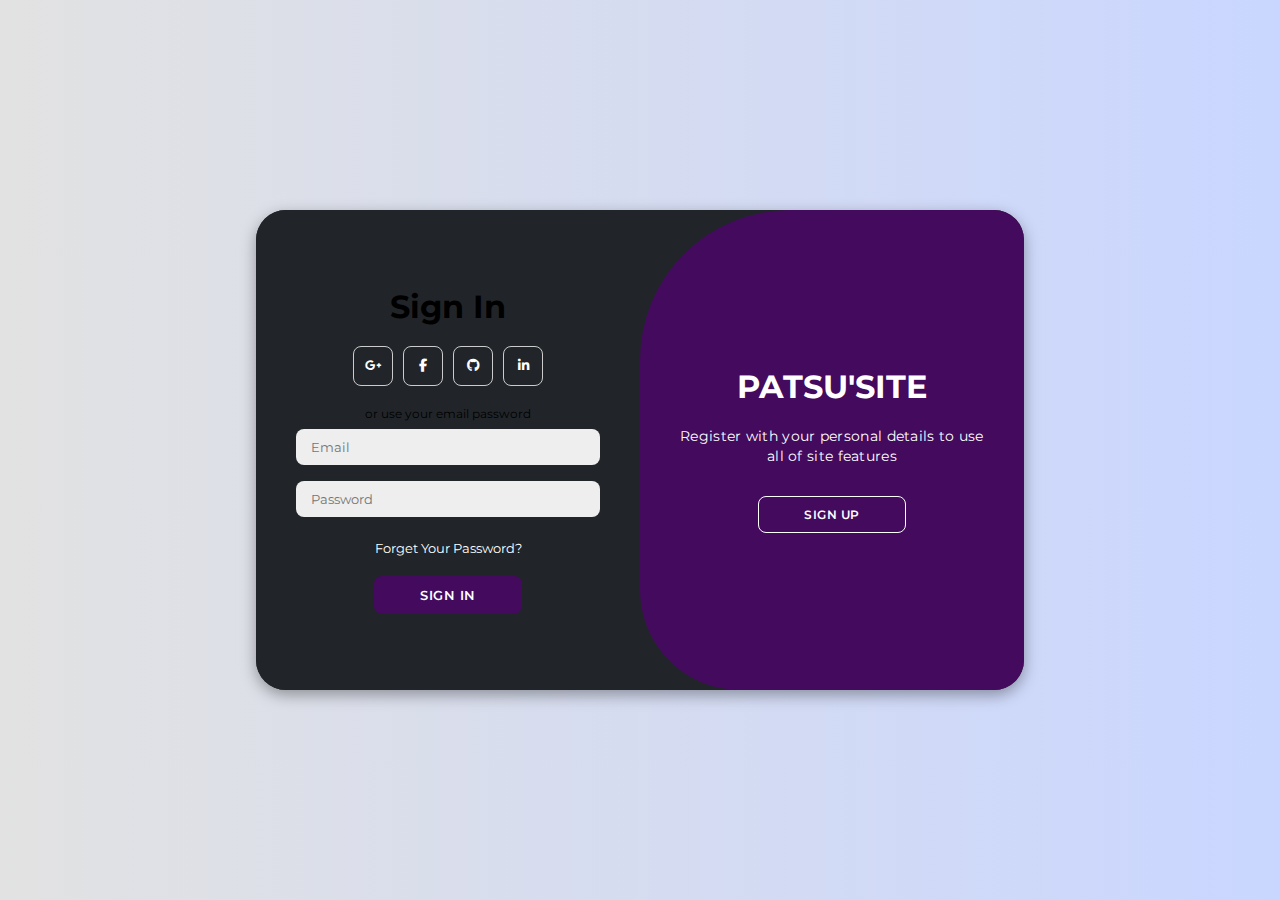
<file: index.html>
<!DOCTYPE html>
<html lang="en">

<head>
    <meta charset="UTF-8">
    <meta name="viewport" content="width=device-width, initial-scale=1.0">
    <link rel="stylesheet" href="https://cdnjs.cloudflare.com/ajax/libs/font-awesome/6.4.2/css/all.min.css">
    <link rel="stylesheet" href="styles.css">
    <title>Modern Login Page | AsmrProg</title>
</head>

<body>

    <div class="container" id="container">
        <div class="form-container sign-up">
            <form>
                <h1>Create Account</h1>
                <div class="social-icons">
                    <a href="#" class="icon"><i class="fa-brands fa-google-plus-g"></i></a>
                    <a href="#" class="icon"><i class="fa-brands fa-facebook-f"></i></a>
                    <a href="#" class="icon"><i class="fa-brands fa-github"></i></a>
                    <a href="#" class="icon"><i class="fa-brands fa-linkedin-in"></i></a>
                </div>
                <span>or use your email for registeration</span>
                <input type="text" placeholder="Name">
                <input type="email" placeholder="Email">
                <input type="password" placeholder="Password">
                <button>Sign Up</button>
            </form>
        </div>
        <div class="form-container sign-in">
            <form>
                <h1>Sign In</h1>
                <div class="social-icons">
                    <a href="#" class="icon"><i class="fa-brands fa-google-plus-g"></i></a>
                    <a href="#" class="icon"><i class="fa-brands fa-facebook-f"></i></a>
                    <a href="#" class="icon"><i class="fa-brands fa-github"></i></a>
                    <a href="#" class="icon"><i class="fa-brands fa-linkedin-in"></i></a>
                </div>
                <span>or use your email password</span>
                <input type="email" placeholder="Email">
                <input type="password" placeholder="Password">
                <a href="#">Forget Your Password?</a>
                <button><a href="home.html">Sign In</a></button>
            </form>
        </div>
        <div class="toggle-container">
            <div class="toggle">
                <div class="toggle-panel toggle-left">
                    <h1>Welcome Back!</h1>
                    <p>Enter your personal details to use all of site features</p>
                    <button class="hidden" id="login">Sign In</button>
                </div>
                <div class="toggle-panel toggle-right">
                    <h1>PATSU'SITE</h1>
                    <p>Register with your personal details to use all of site features</p>
                    <button class="hidden" id="register">Sign Up</button>
                </div>
            </div>
        </div>
    </div>

    <script src="scripts.js"></script>
</body>

</html>
</file>
<file: styles.css>
@import url('https://fonts.googleapis.com/css2?family=Montserrat:wght@300;400;500;600;700&display=swap');
body{
    background-color: #c9d6ff;
    background: linear-gradient(to right, #e2e2e2, #c9d6ff);
    display: flex;
    align-items: center;
    justify-content: center;
    flex-direction: column;
    height: 100vh;
}

.container{
    background-color: #fff;
    border-radius: 30px;
    box-shadow: 0 5px 15px rgba(0, 0, 0, 0.35);
    position: relative;
    overflow: hidden;
    width: 768px;
    max-width: 100%;
    min-height: 480px;
}

.container p{
    font-size: 14px;
    line-height: 20px;
    letter-spacing: 0.3px;
    margin: 20px 0;
}

.container span{
    font-size: 12px;
}

.container a{
    color: #333;
    font-size: 13px;
    text-decoration: none;
    margin: 15px 0 10px;
}

.container button{
    background-color: #512da8;
    color: #fff;
    font-size: 12px;
    padding: 10px 45px;
    border: 1px solid transparent;
    border-radius: 8px;
    font-weight: 600;
    letter-spacing: 0.5px;
    text-transform: uppercase;
    margin-top: 10px;
    cursor: pointer;
}

.container button.hidden{
    background-color: transparent;
    border-color: #fff;
}

.container form{
    background-color: #fff;
    display: flex;
    align-items: center;
    justify-content: center;
    flex-direction: column;
    padding: 0 40px;
    height: 100%;
}

.container input{
    background-color: #eee;
    border: none;
    margin: 8px 0;
    padding: 10px 15px;
    font-size: 13px;
    border-radius: 8px;
    width: 100%;
    outline: none;
}

.form-container{
    position: absolute;
    top: 0;
    height: 100%;
    transition: all 0.6s ease-in-out;
}

.sign-in{
    left: 0;
    width: 50%;
    z-index: 2;
}

.container.active .sign-in{
    transform: translateX(100%);
}

.sign-up{
    left: 0;
    width: 50%;
    opacity: 0;
    z-index: 1;
}

.container.active .sign-up{
    transform: translateX(100%);
    opacity: 1;
    z-index: 5;
    animation: move 0.6s;
}

@keyframes move{
    0%, 49.99%{
        opacity: 0;
        z-index: 1;
    }
    50%, 100%{
        opacity: 1;
        z-index: 5;
    }
}

.social-icons{
    margin: 20px 0;
}

.social-icons a{
    border: 1px solid #ccc;
    border-radius: 20%;
    display: inline-flex;
    justify-content: center;
    align-items: center;
    margin: 0 3px;
    width: 40px;
    height: 40px;
}

.toggle-container{
    position: absolute;
    top: 0;
    left: 50%;
    width: 50%;
    height: 100%;
    overflow: hidden;
    transition: all 0.6s ease-in-out;
    border-radius: 150px 0 0 100px;
    z-index: 1000;
}

.container.active .toggle-container{
    transform: translateX(-100%);
    border-radius: 0 150px 100px 0;
}

.toggle{
    background-color: #512da8;
    height: 100%;
    background: linear-gradient(to right, #5c6bc0, #512da8);
    color: #fff;
    position: relative;
    left: -100%;
    height: 100%;
    width: 200%;
    transform: translateX(0);
    transition: all 0.6s ease-in-out;
}

.container.active .toggle{
    transform: translateX(50%);
}

.toggle-panel{
    position: absolute;
    width: 50%;
    height: 100%;
    display: flex;
    align-items: center;
    justify-content: center;
    flex-direction: column;
    padding: 0 30px;
    text-align: center;
    top: 0;
    transform: translateX(0);
    transition: all 0.6s ease-in-out;
}

.toggle-left{
    transform: translateX(-200%);
}

.container.active .toggle-left{
    transform: translateX(0);
}

.toggle-right{
    right: 0;
    transform: translateX(0);
}

.container.active .toggle-right{
    transform: translateX(200%);
}
*{
    margin: 0;
    padding: 0;
    box-sizing: border-box;
    font-family: 'Montserrat', sans-serif;
}

body{
    background-color: #c9d6ff;
    background: linear-gradient(to right, #e2e2e2, #c9d6ff);
    display: flex;
    align-items: center;
    justify-content: center;
    flex-direction: column;
    height: 100vh;
}

.container{
    background-color: #212529;
    border-radius: 30px;
    box-shadow: 0 5px 15px rgba(0, 0, 0, 0.35);
    position: relative;
    overflow: hidden;
    width: 768px;
    max-width: 100%;
    min-height: 480px;
}

.container p{
    font-size: 14px;
    line-height: 20px;
    letter-spacing: 0.3px;
    margin: 20px 0;
}

.container span{
    font-size: 12px;
}

.container a{
    color: #fff;
    font-size: 13px;
    text-decoration: none;
    margin: 15px 0 10px;
}

.container button{
    background-color: #430A5D;
    color: #fff;
    font-size: 12px;
    padding: 10px 45px;
    border: 1px solid transparent;
    border-radius: 8px;
    font-weight: 600;
    letter-spacing: 0.5px;
    text-transform: uppercase;
    margin-top: 10px;
    cursor: pointer;
}

.container button.hidden{
    background-color: transparent;
    border-color: #fff;
}

.container form{
    background-color: #212529;
    display: flex;
    align-items: center;
    justify-content: center;
    flex-direction: column;
    padding: 0 40px;
    height: 100%;
}

.container input{
    background-color: #eee;
    border: none;
    margin: 8px 0;
    padding: 10px 15px;
    font-size: 13px;
    border-radius: 8px;
    width: 100%;
    outline: none;
}

.form-container{
    position: absolute;
    top: 0;
    height: 100%;
    transition: all 0.6s ease-in-out;
}

.sign-in{
    left: 0;
    width: 50%;
    z-index: 2;
}

.container.active .sign-in{
    transform: translateX(100%);
}

.sign-up{
    left: 0;
    width: 50%;
    opacity: 0;
    z-index: 1;
}

.container.active .sign-up{
    transform: translateX(100%);
    opacity: 1;
    z-index: 5;
    animation: move 0.6s;
}

@keyframes move{
    0%, 49.99%{
        opacity: 0;
        z-index: 1;
    }
    50%, 100%{
        opacity: 1;
        z-index: 5;
    }
}

.social-icons{
    margin: 20px 0;
}

.social-icons a{
    border: 1px solid #ccc;
    border-radius: 20%;
    display: inline-flex;
    justify-content: center;
    align-items: center;
    margin: 0 3px;
    width: 40px;
    height: 40px;
}

.toggle-container{
    position: absolute;
    top: 0;
    left: 50%;
    width: 50%;
    height: 100%;
    overflow: hidden;
    transition: all 0.6s ease-in-out;
    border-radius: 150px 0 0 100px;
    z-index: 1000;
}

.container.active .toggle-container{
    transform: translateX(-100%);
    border-radius: 0 150px 100px 0;
}

.toggle{
    background-color: #212529;
    height: 100%;
    background: linear-gradient(to right, #430A5D, #430A5D);
    color: #fff;
    position: relative;
    left: -100%;
    height: 100%;
    width: 200%;
    transform: translateX(0);
    transition: all 0.6s ease-in-out;
}

.container.active .toggle{
    transform: translateX(50%);
}

.toggle-panel{
    position: absolute;
    width: 50%;
    height: 100%;
    display: flex;
    align-items: center;
    justify-content: center;
    flex-direction: column;
    padding: 0 30px;
    text-align: center;
    top: 0;
    transform: translateX(0);
    transition: all 0.6s ease-in-out;
}

.toggle-left{
    transform: translateX(-200%);
}

.container.active .toggle-left{
    transform: translateX(0);
}

.toggle-right{
    right: 0;
    transform: translateX(0);
}

.container.active .toggle-right{
    transform: translateX(200%);
}
</file>
